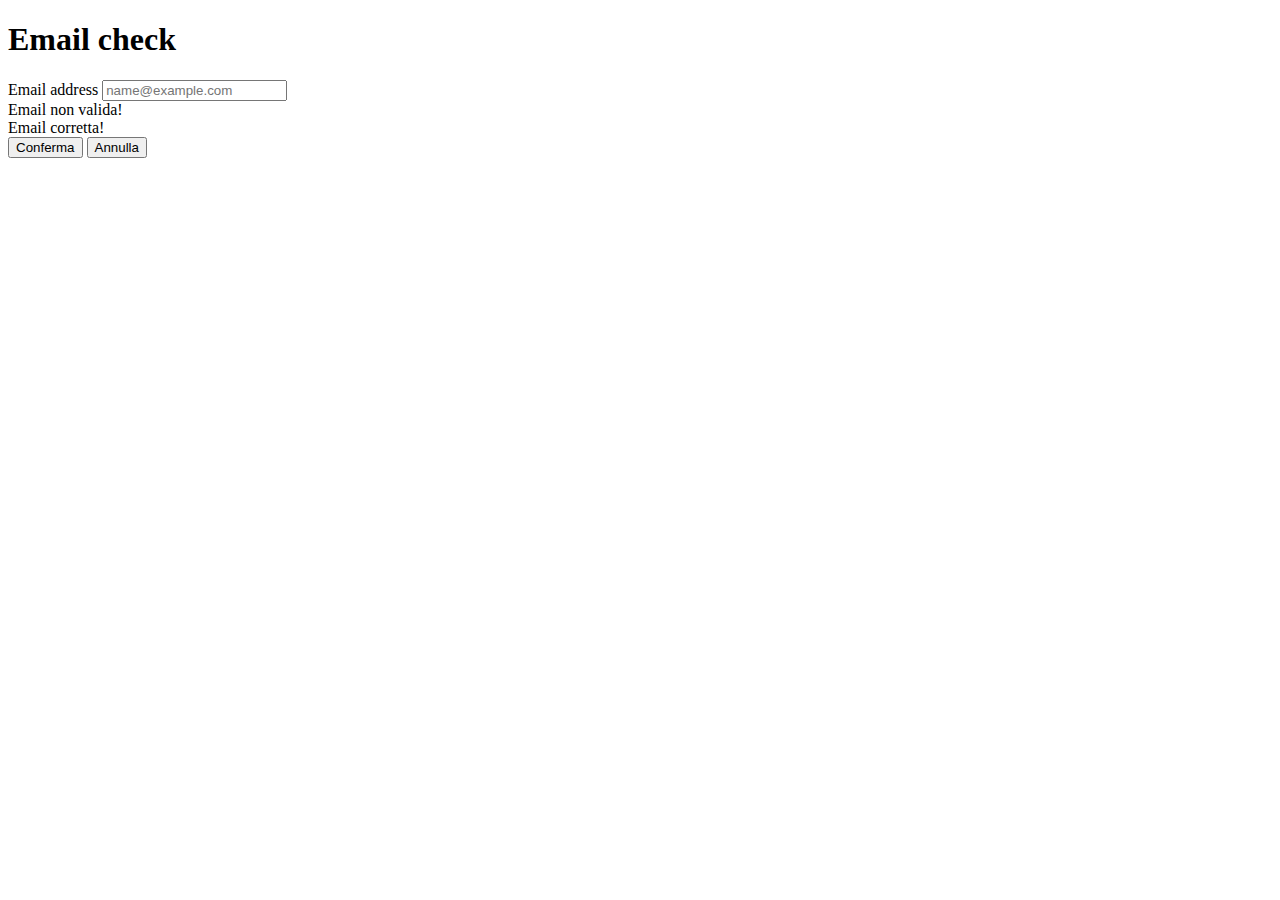
<file: indexLogin.html>
<!DOCTYPE html>
<html lang="it">

<head>
    <meta charset="UTF-8">
    <meta name="viewport" content="width=device-width, initial-scale=1.0">
    <title>Login</title>

    <!-- Bootstrap -->
    <link rel='stylesheet' href='https://cdnjs.cloudflare.com/ajax/libs/bootstrap/5.3.2/css/bootstrap.min.css'
        integrity='sha512-b2QcS5SsA8tZodcDtGRELiGv5SaKSk1vDHDaQRda0htPYWZ6046lr3kJ5bAAQdpV2mmA/4v0wQF9MyU6/pDIAg=='
        crossorigin='anonymous'>

    <link rel="stylesheet" href="css/style.css">
</head>

<body>
    <h1 class="text-center">Email check</h1>
    <section id="form">
        <div class="container-sm d-flex align-items-center flex-column row-gap-4">
            <div class="i-group w-25">
                <label for="email" class="form-label">Email address</label>
                <input type="email" class="form-control mb-3" id="email" placeholder="name@example.com">
                <div id="alert" class="alert alert-danger d-none" role="alert">
                    Email non valida!
                </div>
                <div id="success" class="alert alert-success d-none" role="alert">
                    Email corretta!
                </div>
            </div>

            <button id="button" type="button" class="border-primary rounded-2">Conferma</button>
            <button id="undo-button" type="button" class="border-primary rounded-2">Annulla</button>

        </div>

    </section>


    <!-- Link to login js script -->
    <script src="js/mail.js"></script>
</body>

</html>
</file>
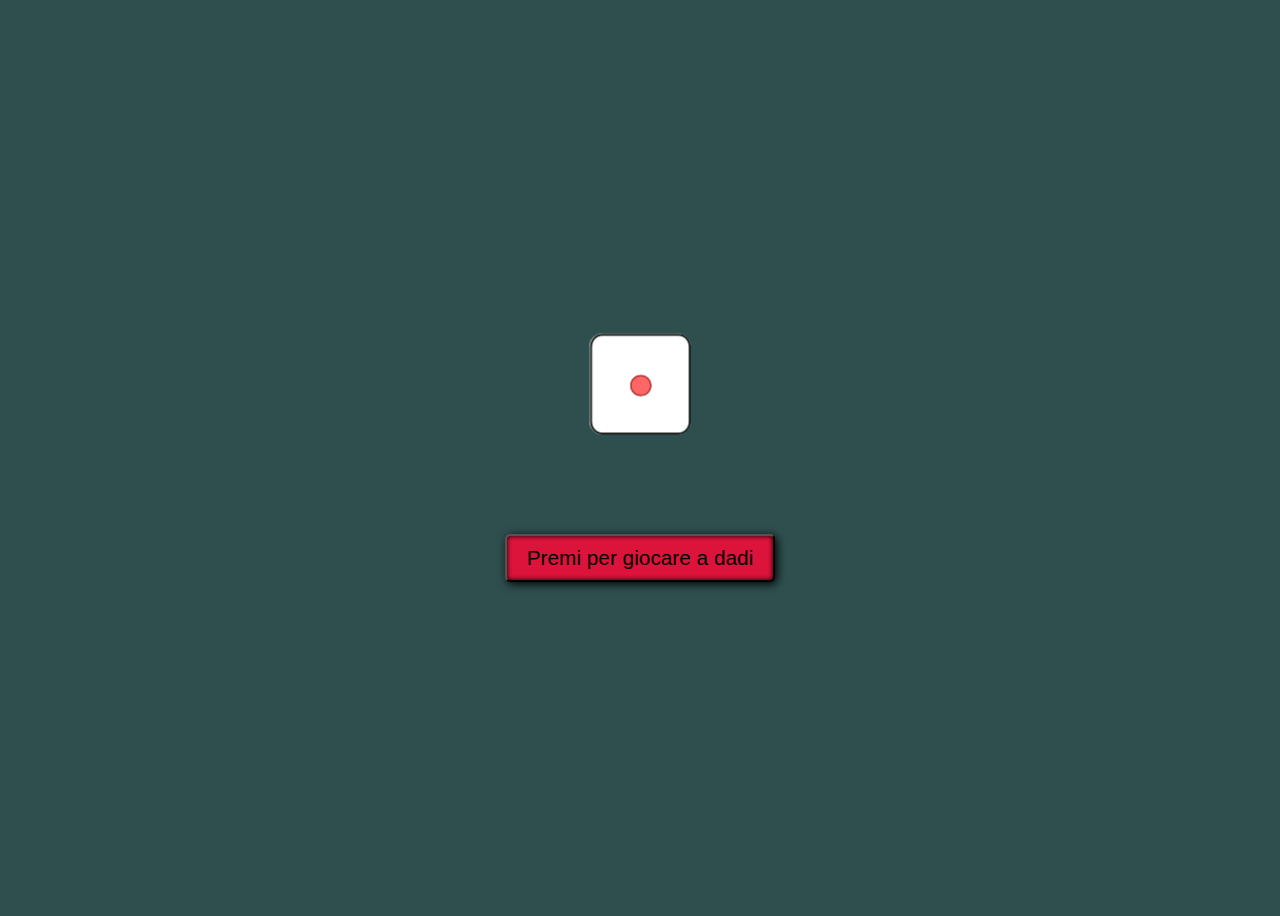
<file: Dadi/indexDadi.html>
<!DOCTYPE html>
<html lang="it">

<head>
    <meta charset="UTF-8">
    <meta name="viewport" content="width=device-width, initial-scale=1.0">
    <title>Dadi</title>

    <!-- Bootstrap -->
    <link rel='stylesheet' href='https://cdnjs.cloudflare.com/ajax/libs/bootstrap/5.3.2/css/bootstrap.min.css'
        integrity='sha512-b2QcS5SsA8tZodcDtGRELiGv5SaKSk1vDHDaQRda0htPYWZ6046lr3kJ5bAAQdpV2mmA/4v0wQF9MyU6/pDIAg=='
        crossorigin='anonymous'>

    <link rel="stylesheet" href="css/style.css">
</head>

<body>
    <div class="container">

        <div class="cube">
            <div class="face"></div>
            <div class="face"></div>
            <div class="face"></div>
            <div class="face"></div>
            <div class="face"></div>
            <div class="face"></div>
        </div>
        <button id="play">Premi per giocare a dadi</button>
    </div>




    <!-- Link to dice js script -->
    <script src="js/dadi.js"></script>


</body>

</html>
</file>
<file: css/style.css>
#button {
    width: fit-content;
}

#email.input-alert {
    background-image: url("data:image/svg+xml,%3csvg xmlns='http://www.w3.org/2000/svg' viewBox='0 0 12 12' width='12' height='12' fill='none' stroke='%23dc3545'%3e%3ccircle cx='6' cy='6' r='4.5'/%3e%3cpath stroke-linejoin='round' d='M5.8 3.6h.4L6 6.5z'/%3e%3ccircle cx='6' cy='8.2' r='.6' fill='%23dc3545' stroke='none'/%3e%3c/svg%3e");
    background-repeat: no-repeat;
    background-position: right calc(.375em + .1875rem) center;
    background-size: calc(.75em + .375rem) calc(.75em + .375rem);
    color: red;
    border: 2px solid red;
}

#email.input-success {
    background-image: url("data:image/svg+xml,%3csvg xmlns='http://www.w3.org/2000/svg' viewBox='0 0 8 8'%3e%3cpath fill='%23198754' d='M2.3 6.73.6 4.53c-.4-1.04.46-1.4 1.1-.8l1.1 1.4 3.4-3.8c.6-.63 1.6-.27 1.2.7l-4 4.6c-.43.5-.8.4-1.1.1z'/%3e%3c/svg%3e");
    background-repeat: no-repeat;
    background-position: right calc(0.375em + 0.1875rem) center;
    background-size: calc(.75em + .375rem) calc(.75em + .375rem);
    color: green;
    border: 2px solid green;
}
</file>
<file: Dadi/css/style.css>
body {
    background-color: darkslategrey;
}

h1,
h2 {
    margin: 0 auto;
    text-align: center;
    color: antiquewhite;
}

h2 {
    display: flex;
    column-gap: 1rem;
}

.face-1 {
    background-image: url(/Dadi/img/1.png);
    width: 50px;
    aspect-ratio: 1/1;
    background-size: contain;
    border-radius: 6px;
}

.face-2 {
    background-image: url(/Dadi/img/2.png);
    width: 50px;
    aspect-ratio: 1/1;
    background-size: contain;
    border-radius: 6px;
}

.face-3 {
    background-image: url(/Dadi/img/3.png);
    width: 50px;
    aspect-ratio: 1/1;
    background-size: contain;
    border-radius: 6px;
}

.face-4 {
    background-image: url(/Dadi/img/4.png);
    width: 50px;
    aspect-ratio: 1/1;
    background-size: contain;
    border-radius: 6px;
}

.face-5 {
    background-image: url(/Dadi/img/5.png);
    width: 50px;
    aspect-ratio: 1/1;
    background-size: contain;
    border-radius: 6px;
}

.face-6 {
    background-image: url(/Dadi/img/6.png);
    width: 50px;
    aspect-ratio: 1/1;
    background-size: contain;
    border-radius: 6px;
}

#play {
    background-color: crimson;
    padding: 10px 20px;
    border-radius: 5px;
    box-shadow: 2px 2px 10px black, 0 0 5px black inset;
    font-size: 1.3rem;
}

.container {
    height: 600px;
    display: flex;
    flex-direction: column;
    justify-content: center;
    align-items: center;
    height: 100vh;
    row-gap: 100px;
}

.cube {
    position: relative;
    perspective: 5000px;
    width: 100px;
    aspect-ratio: 1/1;
    transform-style: preserve-3d;
    animation: spinning 10s linear infinite alternate-reverse;
}

.cube .face {
    width: 100px;
    aspect-ratio: 1/1;
    background-color: white;
    position: absolute;
    transform-style: preserve-3d;
    border-radius: 13px;
    backface-visibility: hidden;
}

.face:nth-child(1) {
    transform: translateZ(50px);
    background-image: url(/Dadi/img/1.png);
    background-size: contain;

}

.face:nth-child(2) {
    transform: rotateY(180deg) translateZ(50px);
    background-image: url(/Dadi/img/2.png);
    background-size: contain;

}

.face:nth-child(3) {
    transform: rotateY(90deg) translateZ(50px);
    background-image: url(/Dadi/img/3.png);
    background-size: contain;

}

.face:nth-child(4) {
    transform: rotateY(-90deg) translateZ(50px);
    background-image: url(/Dadi/img/4.png);
    background-size: contain;
}

.face:nth-child(5) {
    transform: rotateX(-90deg) translateZ(50px);
    background-image: url(/Dadi/img/5.png);
    background-size: contain;

}

.face:nth-child(6) {
    transform: rotateX(90deg) translateZ(50px);
    background-image: url(/Dadi/img/6.png);
    background-size: contain;


}

@keyframes spinning {
    0% {
        transform: rotate3d(1, 1, 1, 0deg);
    }



    100% {
        transform: rotate3d(1, 1, 1, 360deg);
    }

}
</file>
